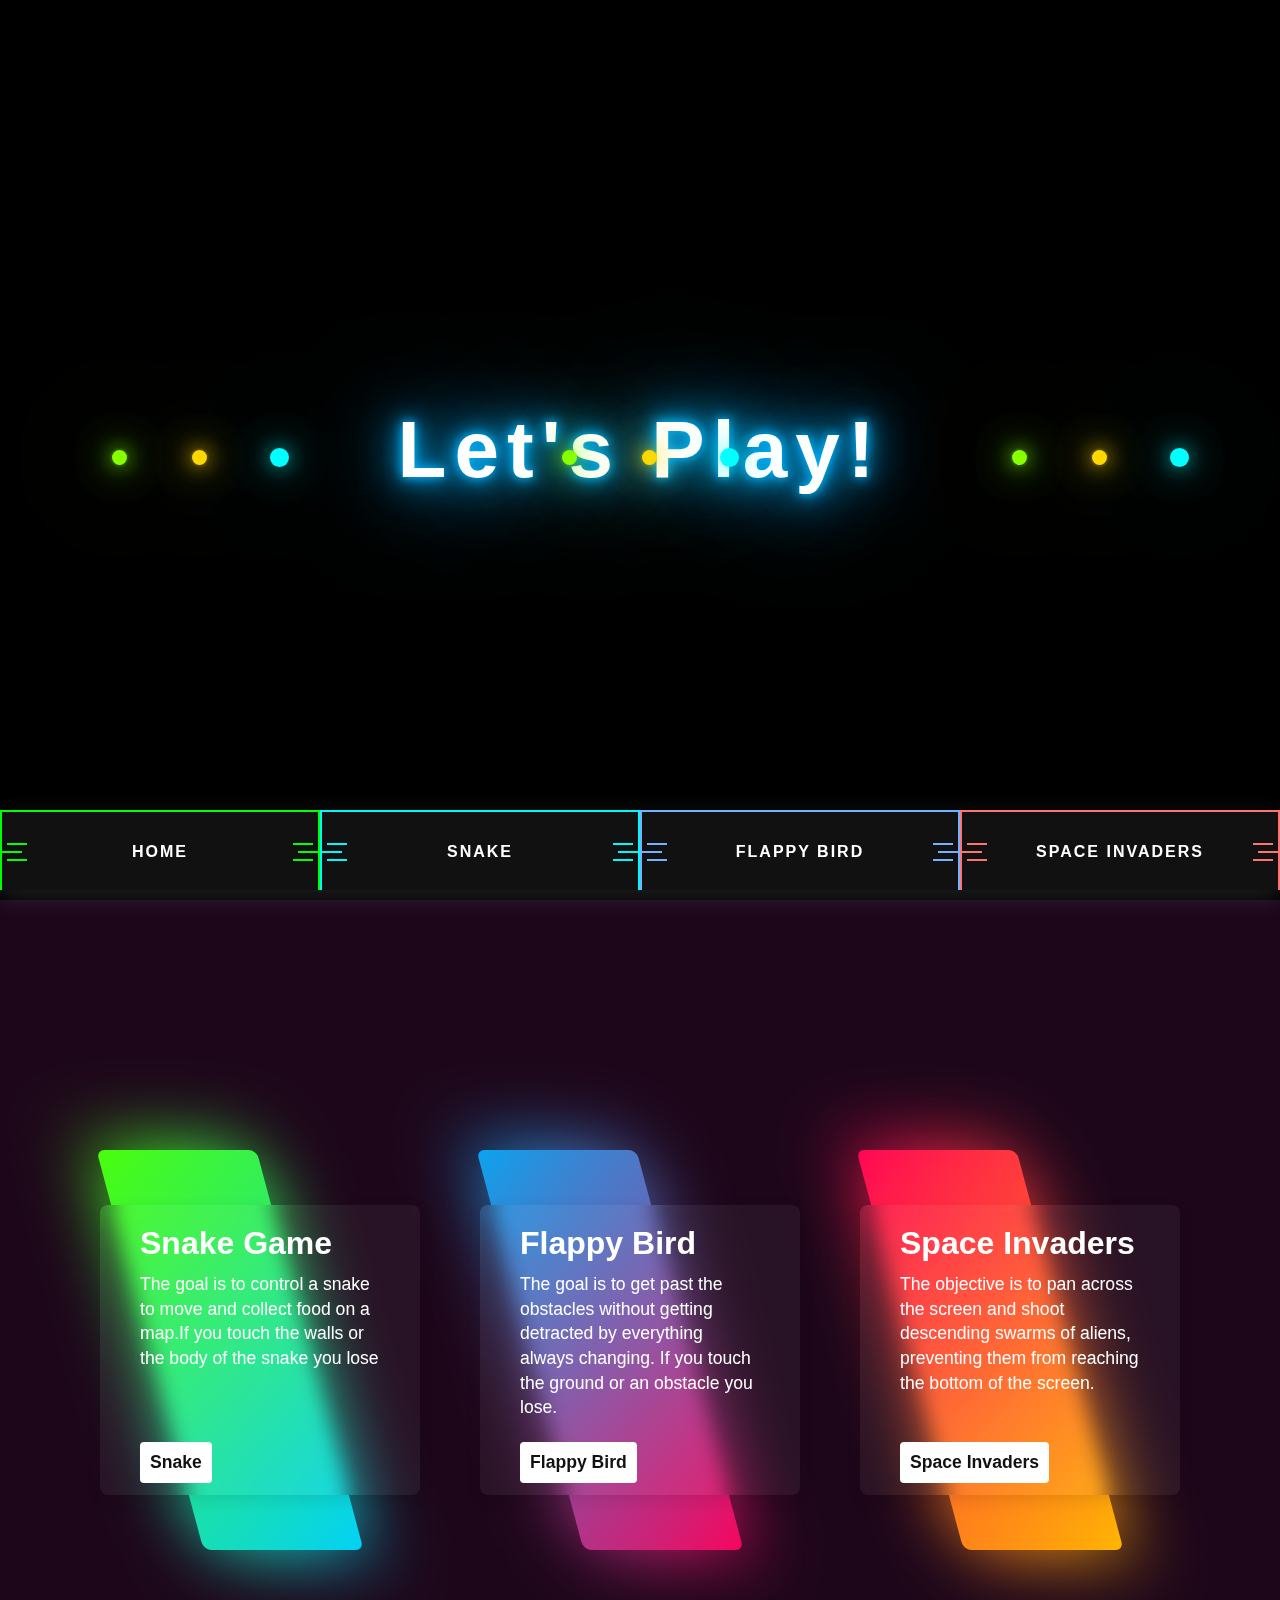
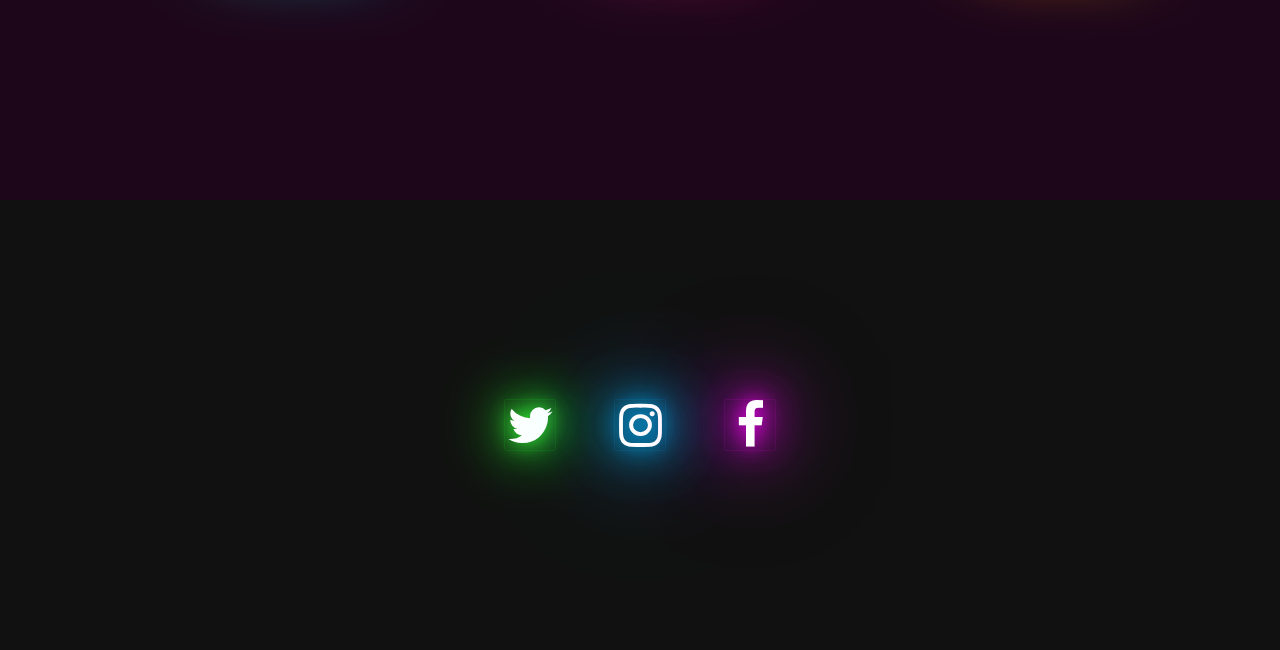
<file: index.html>
<!DOCTYPE html>
<html lang="en" >
<head>
    <meta charset="UTF-8">
    <meta http-equiv="X-UA-Compatible" content="IE=edge">
    <meta name="viewport" content="width=device-width, initial-scale=1.0">
    <meta name="description" content="website with various platform games">
    <meta name="Keywords" content="play, playgame, snake, flappy bird, ninja, pong">   
    <link rel="stylesheet" href="assets/css/style.css">
    <link rel="stylesheet" href="https://cdnjs.cloudflare.com/ajax/libs/font-awesome/4.7.0/css/font-awesome.css">
    <script src="https://cdnjs.cloudflare.com/ajax/libs/jquery/3.5.1/jquery.min.js"></script>
    <title>Let's Play</title>
</head>
<body>
    <header class="index">
        <div class="box">
            <h2>Let's Play!</h2>   
        </div>

        <div class="glowing">        
            <span style="--i:1;"></span>
            <span style="--i:2;"></span>
            <span style="--i:3;"></span>
        </div>

        <div class="glowing">
            <span style="--i:1;"></span>
            <span style="--i:2;"></span>
            <span style="--i:3;"></span>
        </div>

        <div class="glowing">
            <span style="--i:1;"></span>
            <span style="--i:2;"></span>
            <span style="--i:3;"></span>
        </div>

        <div class="glowing">
            <span style="--i:1;"></span>
            <span style="--i:2;"></span>
            <span style="--i:3;"></span>
        </div>      

        <nav>
            <a href="index.html"> <span>Home</span></a>
            <a href="assets/html/snake.html"> <span>Snake</span></a>
            <a href="assets/html/flappyBird.html"><span>Flappy Bird</span> </a>
            <a href="assets/html/spaceInvaders.html"><span>Space Invaders</span> </a>                    
        </nav>

            
            
    </header>
    <section class="body-section" id="one">
      <div class="container">
        
        <div class="box-card">
            <span></span>
            <div class="content">
                <h2>Snake Game</h2>
                <p>The goal is to control a snake to move and collect food on a map.If you touch the walls or the body of the snake you lose</p>
                <a href="assets/html/snake.html">Snake</a>
             </div>
        </div>
 
        <div class="box-card">
            <span></span>
            <div class="content">
                <h2>Flappy Bird</h2>
                <p>The goal is to get past the obstacles without getting detracted by everything always changing. If you touch the ground or an obstacle you lose.  </p>
                <a href="assets/html/flappyBird.html">Flappy Bird</a>
             </div>
        </div>

        <div class="box-card">
            <span></span>
            <div class="content">
                <h2>Space Invaders</h2>
                <p>The objective is to pan across the screen and shoot descending swarms of aliens, preventing them from reaching the bottom of the screen. </p>
                <a href="assets/html/spaceInvaders.html">Space Invaders</a>
             </div>
        </div>  
    </div>     
    </section>
    <footer>
        <ul>
            <li class="social-media">
                <span></span>
                <span></span>
                <span></span>
                <span></span>
                <span class="fa fa-twitter"></span>
            </li>
            <li class="social-media">
                <span></span>
                <span></span>
                <span></span>
                <span></span>
                <span class="fa fa-instagram"></span>
            </li>
            
            <li class="social-media">
                <span></span>
                <span></span>
                <span></span>
                <span></span>
                <span class="fa fa-facebook-f"></span>
            </li>
        </ul>       
    </footer>
  
    <script>
        $(document).ready(function(){
           $(".social-media").mouseenter(function(){
                var box = $(this);
                box.addClass('boxSkew');
                setTimeout(function(){
                    box.addClass('boxExpand');
                }, 500)
           })
           $(".social-media").mouseleave(function(){
            var box = $(this);
                box.removeClass('boxExpand');
                setTimeout(function(){
                    box.removeClass('boxSkew');
                }, 500)
           })
        });
    </script> 

</body>
</html>
</file>
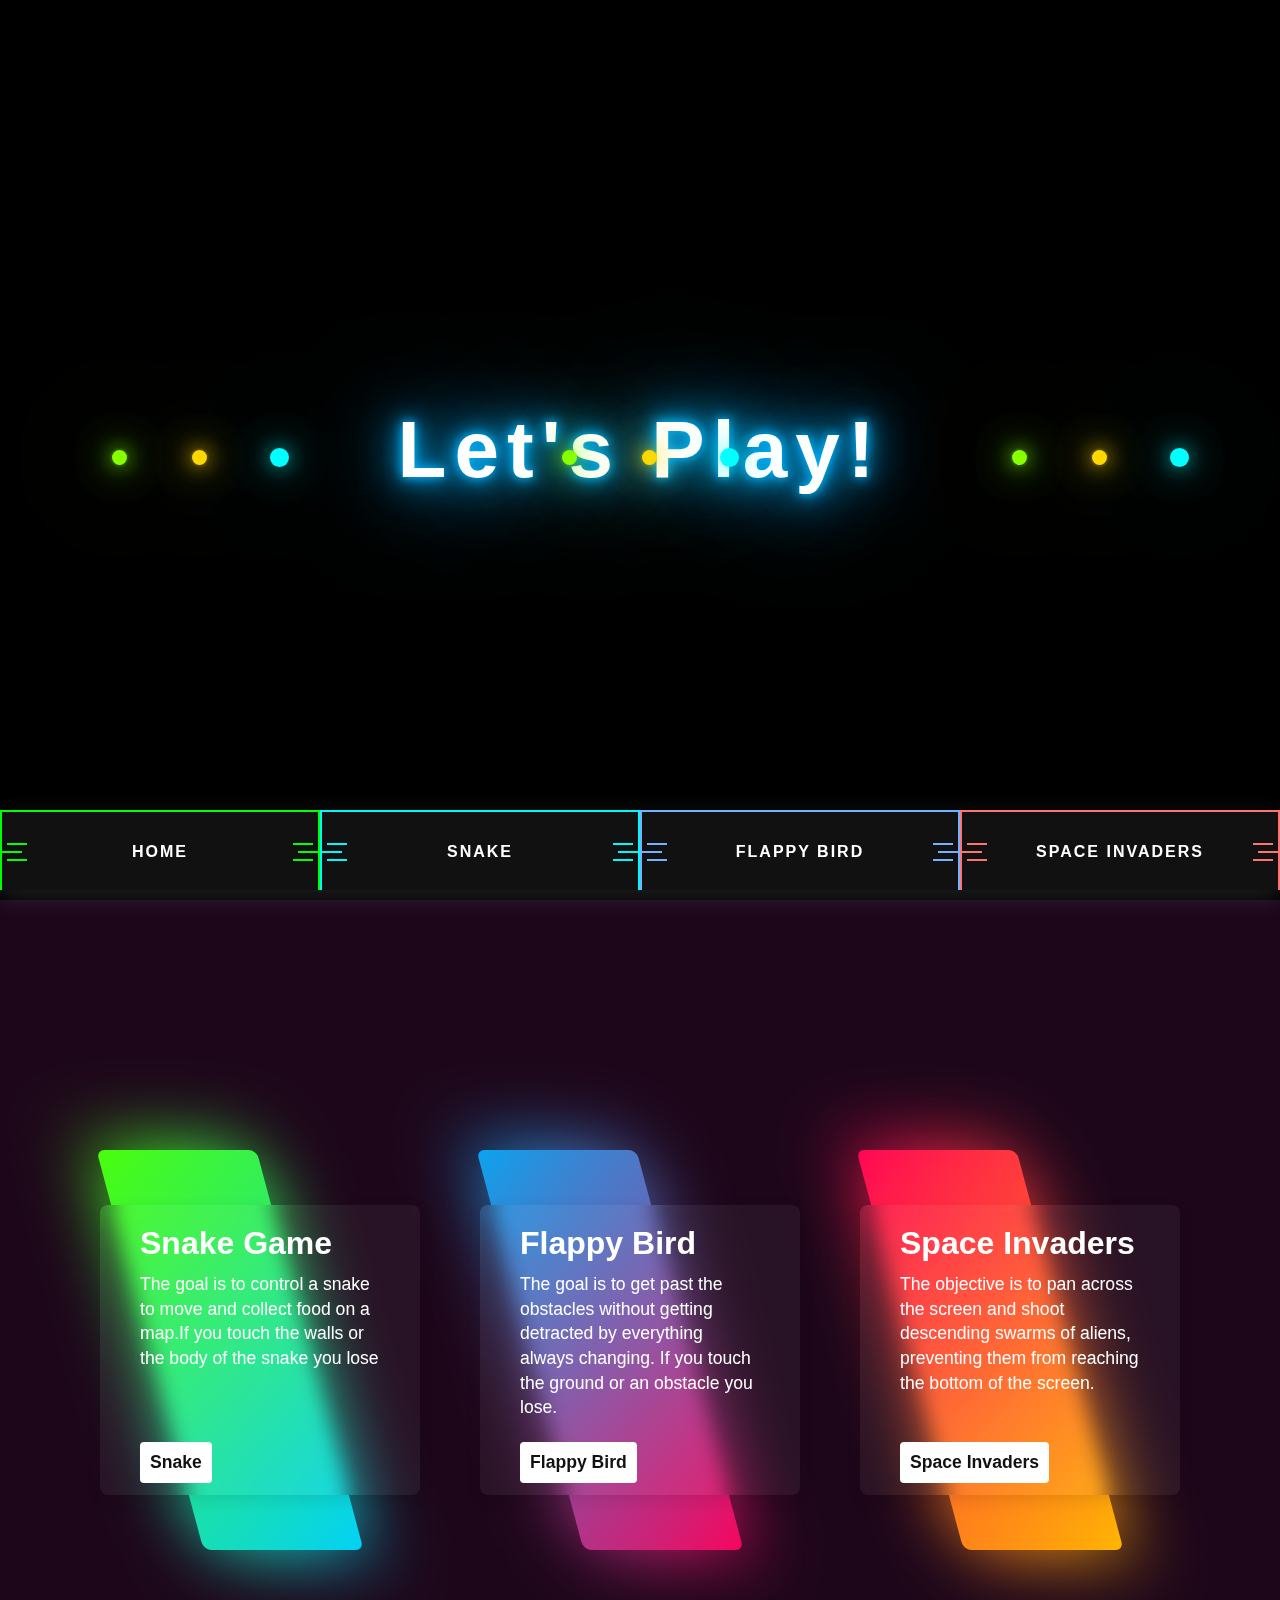
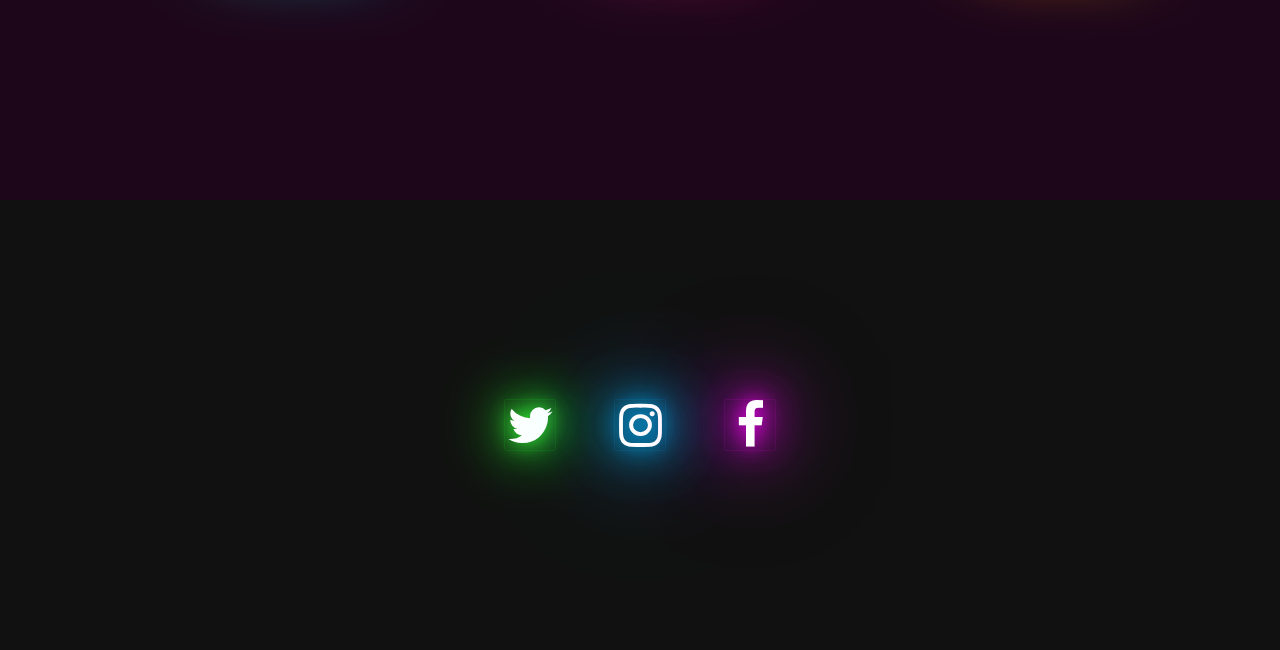
<file: assets/html/index.html>
<!DOCTYPE html>
<html lang="en" >
<head>
    <meta charset="UTF-8">
    <meta http-equiv="X-UA-Compatible" content="IE=edge">
    <meta name="viewport" content="width=device-width, initial-scale=1.0">
    <meta name="description" content="website with various platform games">
    <meta name="Keywords" content="play, playgame, snake, flappy bird, ninja, pong">   
    <link rel="stylesheet" href="../css/style.css">
    <link rel="stylesheet" href="https://cdnjs.cloudflare.com/ajax/libs/font-awesome/4.7.0/css/font-awesome.css">
    <script src="https://cdnjs.cloudflare.com/ajax/libs/jquery/3.5.1/jquery.min.js"></script>
    <title>Let's Play</title>
</head>
<body>
    <header class="index">
        <div class="box">
            <h2>Let's Play!</h2>   
        </div>

        <div class="glowing">        
            <span style="--i:1;"></span>
            <span style="--i:2;"></span>
            <span style="--i:3;"></span>
        </div>

        <div class="glowing">
            <span style="--i:1;"></span>
            <span style="--i:2;"></span>
            <span style="--i:3;"></span>
        </div>

        <div class="glowing">
            <span style="--i:1;"></span>
            <span style="--i:2;"></span>
            <span style="--i:3;"></span>
        </div>

        <div class="glowing">
            <span style="--i:1;"></span>
            <span style="--i:2;"></span>
            <span style="--i:3;"></span>
        </div>      

        <nav>
            <a href="index.html"> <span>Home</span></a>
            <a href="snake.html"> <span>Snake</span></a>
            <a href="flappyBird.html"><span>Flappy Bird</span> </a>
            <a href="spaceInvaders.html"><span>Space Invaders</span> </a>                    
        </nav>

            
            
    </header>
    <section class="body-section" id="one">
      <div class="container">
        
        <div class="box-card">
            <span></span>
            <div class="content">
                <h2>Snake Game</h2>
                <p>The goal is to control a snake to move and collect food on a map.If you touch the walls or the body of the snake you lose</p>
                <a href="snake.html">Snake</a>
             </div>
        </div>
 
        <div class="box-card">
            <span></span>
            <div class="content">
                <h2>Flappy Bird</h2>
                <p>The goal is to get past the obstacles without getting detracted by everything always changing. If you touch the ground or an obstacle you lose.  </p>
                <a href="flappyBird.html">Flappy Bird</a>
             </div>
        </div>

        <div class="box-card">
            <span></span>
            <div class="content">
                <h2>Space Invaders</h2>
                <p>The objective is to pan across the screen and shoot descending swarms of aliens, preventing them from reaching the bottom of the screen. </p>
                <a href="spaceInvaders.html">Space Invaders</a>
             </div>
        </div>  
    </div>     
    </section>
    <footer>
        <ul>
            <li class="social-media">
                <span></span>
                <span></span>
                <span></span>
                <span></span>
                <span class="fa fa-twitter"></span>
            </li>
            <li class="social-media">
                <span></span>
                <span></span>
                <span></span>
                <span></span>
                <span class="fa fa-instagram"></span>
            </li>
            
            <li class="social-media">
                <span></span>
                <span></span>
                <span></span>
                <span></span>
                <span class="fa fa-facebook-f"></span>
            </li>
        </ul>       
    </footer>
  
    <script>
        $(document).ready(function(){
           $(".social-media").mouseenter(function(){
                var box = $(this);
                box.addClass('boxSkew');
                setTimeout(function(){
                    box.addClass('boxExpand');
                }, 500)
           })
           $(".social-media").mouseleave(function(){
            var box = $(this);
                box.removeClass('boxExpand');
                setTimeout(function(){
                    box.removeClass('boxSkew');
                }, 500)
           })
        });
    </script> 

</body>
</html>
</file>
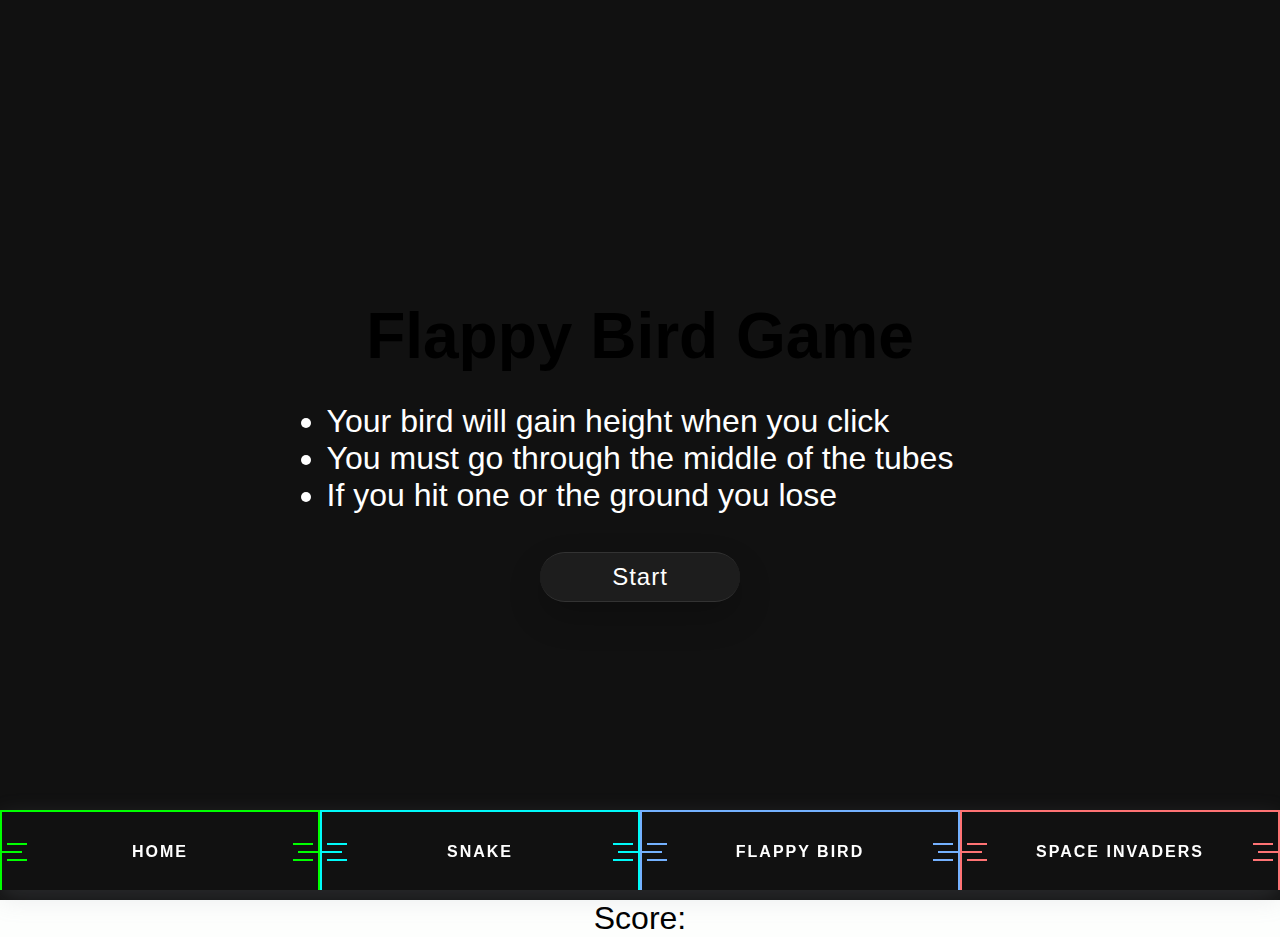
<file: assets/html/flappyBird.html>
<!DOCTYPE html>
<html lang="en" onclick="jump()">
<head>
    <meta charset="UTF-8">
    <meta http-equiv="X-UA-Compatible" content="IE=edge">
    <meta name="viewport" content="width=device-width, initial-scale=1.0">
    <meta name="description" content="website with various platform games">
    <meta name="Keywords" content="play, playgame, snake, flappy bird, ninja, pong">
    <link rel="stylesheet" href="../css/style.css">
    <title>Flappy Bird</title>
</head>
<body>
    <header>
        <nav id="menu">
            <a href="../../index.html"> Home</a>
            <a href="snake.html"> Snake</a>
            <a href="flappyBird.html"> Flappy Bird</a>
            <a href="spaceInvaders.html"> Space Invaders</a>
        </nav>
    </header>
    <section class="section" id="two">
        <div id="start-game">
            <div class="container-snake">
               <h1 class="neon-text">Flappy Bird Game</h1>
                <ul>
                    <li>
                        Your bird will gain height when you click
                    </li>
                    <li>
                        You must go through the middle of the tubes
                    </li>
                    <li>
                        If you hit one or the ground you lose
                    </li>
                </ul>

                <div class="btn-start">
                    <button id="start">Start</button>                           
                </div>            
            </div>            
        </div>
        <div id="game-over">
            <div class="container-snake-over">
            <div>
                <h1 class="neon-text-red">You Loose</h1>
               <div>
                Score: <div id="scoreBoard"></div>
               </div>
                <div class="btn-reset">
                    <button id="play-again">Play Again!</button>                           
                </div> 
            </div>
                          
            </div>            
        </div> 
        
        <div id="flappyGame">
            <div id="block"></div>
            <div id="hole"></div>
            <div id="character"></div>
        </div>
        <div class="boardInfo">
            <div id="score">
                Score: <div id="totalScore"></div>
            </div>
        </div>        
    </section>  
    <script src="../javascript/flappyBird.js"></script>
</body>
</html>
</file>
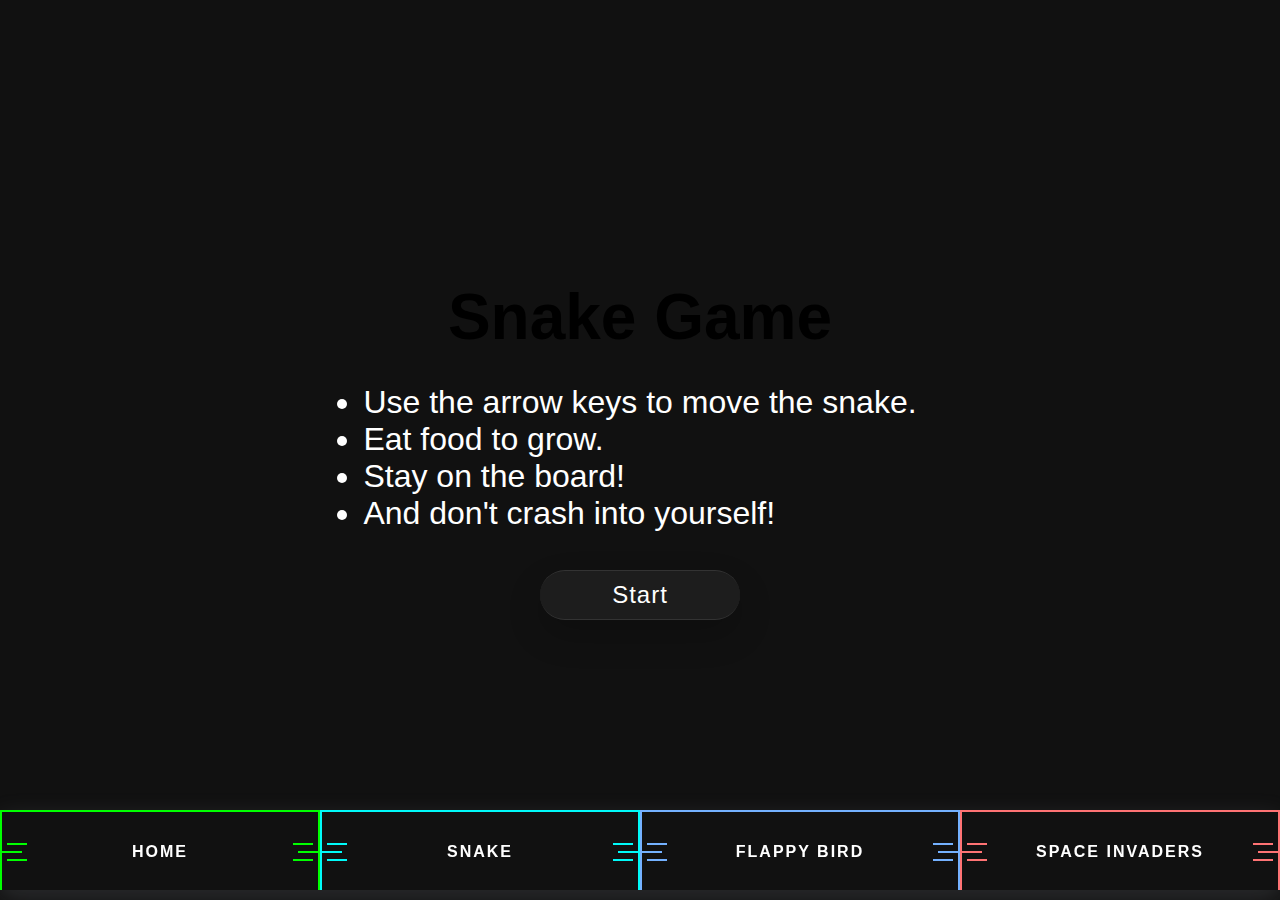
<file: assets/html/snake.html>
<!DOCTYPE html>
<html lang="en">
<head>
    <meta charset="UTF-8">
    <meta http-equiv="X-UA-Compatible" content="IE=edge">
    <meta name="viewport" content="width=device-width, initial-scale=1.0">
    <meta name="description" content="website with various platform games">
    <meta name="Keywords" content="play, playgame, snake, flappy bird, ninja, pong">
    <link rel="stylesheet" href="../css/style.css">
    <title>Snake</title> 

</head>
<body>
    <header>
        <nav id="menu">
            <a href="../../index.html"> Home</a>
            <a href="snake.html"> Snake</a>
            <a href="flappyBird.html"> Flappy Bird</a>
            <a href="spaceInvaders.html"> Space Invaders</a>
        </nav>
    </header>
    <section class="section" id="one">
         <div id="start-game">
            <div class="container-snake">
               <h1 class="neon-text">Snake Game</h1>
                <ul>
                    <li>
                        Use the arrow keys to move the snake.
                    </li>
                    <li>
                        Eat food to grow.
                    </li>
                    <li>
                        Stay on the board! 
                    </li>
                    <li>
                        And don't crash into yourself! 
                    </li>
                </ul>

                <div class="btn-start">
                    <button id="start">Start</button>                           
                </div>            
            </div>            
        </div>
        <div id="game-over">
            <div class="container-snake-over">
            <div>
                <h1 class="neon-text-red">You Loose</h1>
               <div>
                Score: <div id="scoreBoard"></div>
               </div>
                <div class="btn-reset">
                    <button id="play-again">Play Again!</button>                           
                </div> 
            </div>
                          
            </div>            
        </div>
            <div id="snake">
           <div id="board"> </div>
        <div class="boardInfo">
            <div id="score">
                Score: <div id="totalScore"></div>
            </div>
        </div> 
        </div> 
          
     </section>    
    <script src="../javascript/snakeGame.js"></script>
</body>
</html>
</file>
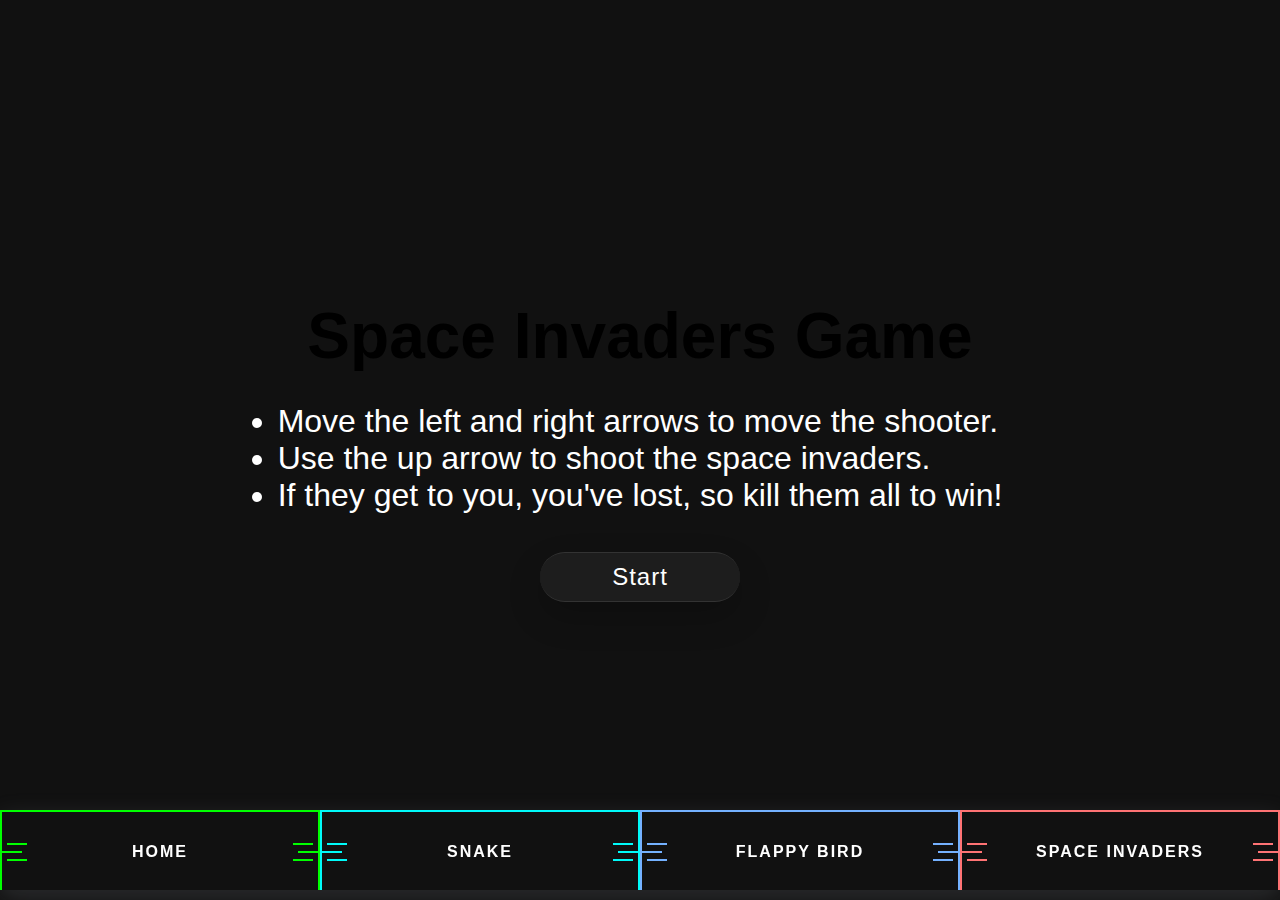
<file: assets/html/spaceInvaders.html>
<!DOCTYPE html>
<html lang="en" >
<head>
    <meta charset="UTF-8">
    <meta http-equiv="X-UA-Compatible" content="IE=edge">
    <meta name="viewport" content="width=device-width, initial-scale=1.0">
    <meta name="description" content="website with various platform games">
    <meta name="Keywords" content="play, playgame, snake, flappy bird, ninja, pong">
    <link rel="stylesheet" href="../css/style.css">
    <title>Space Invaders</title>
</head>
<body>
    <header>        
        <nav id="menu">
            <a href="../../index.html"> Home</a>
            <a href="snake.html"> Snake</a>
            <a href="flappyBird.html"> Flappy Bird</a>
            <a href="spaceInvaders.html"> Space Invaders</a>
        </nav>
    </header>

    <section class="section" id="three">
        <div id="start-game">
            <div class="container-snake">
               <h1 class="neon-text">Space Invaders Game</h1>
                <ul>
                    <li>
                        Move the left and right arrows to move the shooter.
                    </li>
                    <li>
                        Use the up arrow to shoot the space invaders.
                    </li>
                    <li>
                        If they get to you, you've lost, so kill them all to win!
                    </li>
                </ul>

                <div class="btn-start">
                    <button id="start">Start</button>                           
                </div>            
            </div>            
        </div>
        <div id="game-over">
            <div class="container-snake-over">
            <div>
                <h1 id="text-reset"> " "</h1>
               <div>
                Score: <div id="scoreBoard"></div>
               </div>
                <div class="btn-reset">
                    <button id="play-again">Play Again!</button>                           
                </div> 
            </div>
                          
            </div>            
        </div>
        <div id="invaders">
            <div class="grid"></div>
            <div class="boardInfo">
                <div id="score">
                    Score: <div id="totalScore"></div>
                </div>
            </div>
        </div>
        
        
    </section>
    
    <script src="../javascript/spaceInvaders.js"></script>
</body>
</html>
</file>
<file: assets/css/style.css>
* {
    margin: 0;
    padding: 0;
    border: none;
}

body{
    font-family: Arial;
}

html{
    scroll-behavior: smooth;  /*menu transaction to sections*/
}
/* BACKHROUND HEADER STYLE */
.index{
  width: 100%;
  min-height: 100vh;
  background: #000;  
  display: flex;
  overflow: hidden;
  justify-content: center;
  align-items: center;
}

.glowing{
 position: relative;
 min-width: 750px;
 height: 750px;
 margin: -150px;
 transform-origin: right ; 
 animation: colorChange 8s linear infinite;
}

.glowing:nth-child(even){
    transform-origin: left;
}

@keyframes colorChange {
    0%
    {
        filter: hue-rotate(0deg);
        transform: rotate(0deg);
    }
    100%
    {
        filter: hue-rotate(360deg);
        transform: rotate(360deg);
    }
    
}
.glowing span{
   position: absolute; 
   top: calc(80px * var(--i));
   left: calc(80px * var(--i));
   bottom: calc(80px * var(--i));
   right: calc(80px * var(--i));
}

.glowing span:before{
    content: '';
    position: absolute;
    top: 50%;
    left: -8px;
    width: 15px;
    height: 15px;
    background: #f00;
    border-radius: 50%;
}

.glowing span:nth-child(3n + 1):before{
    background: rgba(134, 255, 0, 1);
    box-shadow: 0 0 20px rgba(134, 255, 0,1),
                0 0 40px rgba(134, 255, 0,1),
                0 0 80px rgba(134, 255, 0,1),
                0 0 120px rgba(134, 255, 0,1),
                0 0 0 2px rgba(134, 255, 0,.1);
}

.glowing span:nth-child(3n + 2):before{
    background: rgba(255, 215, 0, 1);
    box-shadow: 0 0 20px rgba(255, 215, 0, 1),
                0 0 40px rgba(255, 215, 0, 1),
                0 0 80px rgba(255, 215, 0, 1),
                0 0 120px rgba(255, 215, 0, 1),
                0 0 0 2px rgba(255, 215, 0, .1);
}

.glowing span:nth-child(3n + 3):before{
    background: rgba(0, 255, 255, 1);
    box-shadow: 0 0 20px rgba(0, 255, 255, 1),
                0 0 40px rgba(0, 255, 255, 1),
                0 0 80px rgba(0, 255, 255, 1),
                0 0 120px rgba(0, 255, 255, 1),
                0 0 0 2px rgba(0, 255, 255, 1);
}

.glowing span:nth-child(3n + 1){
    animation: animate 10s alternate infinite;
}
.glowing span:nth-child(3n + 2){
    animation: animate-reverse 10s alternate infinite;
}

.glowing span:nth-child(3n + 3){
    animation: animate 8s alternate infinite;
}


@keyframes animate{
    0%{
        transform: rotate(0deg);
    }
    100%{
        transform: rotate(360deg);
    }
}

@keyframes animate-reverse{
    0%{
        transform: rotate(360deg);
    }
    100%{
        transform: rotate(0deg);
    }
}

/* LETTER HEADER STYLE */

.box{
    text-align: center;
    min-height:100vh;
    width: 100%;
    background: #000;
    position: absolute;
    left: 50%;
    top: 50%;
    transform: translate(-50%, -50%); /* Yep! */
    display: flex;
    justify-content: center;
    align-items: center;
}

.box h2{
    color:#fff;
    font-size: 5rem;
    font-weight: 600;
    letter-spacing: 0.1em;
    text-shadow: 0 0 10px #00b3ff,
                 0 0 20px #00b3ff,
                 0 0 40px #00b3ff,
                 0 0 80px #00b3ff,
                 0 0 120px #00b3ff;
    animation: colorChangeBox 8s linear infinite;
}

@keyframes colorChangeBox {
    0%
    {
        filter: hue-rotate(0deg);
       
    }
    100%
    {
        filter: hue-rotate(360deg);
        
    }
    
}

/* NAVBAR STYLE */

nav{
    height: 80px;
    width: 100%;
    box-shadow: rgba(149, 157, 165, 0.2) 0px 8px 24px;
    display: flex;
    position:fixed;
    top: 90vh; /* required */
    overflow: hidden;
    z-index: 60;
    background: #111;
}


nav a{
    border: 2px solid #0f0;
    flex:1;
    height: 100%;
    text-transform: uppercase;
    display: flex;
    align-items: center;
    justify-content: center;
    text-align: center;
    color: #fff;
    transition: .2s ease-in-out all;
    font-weight: 700;
    text-decoration: none;
    letter-spacing: 2px;
    transition: 0.5s;
    transition-delay: 0s;
}

nav a:hover{
    transition-delay: 1.5s;
    color: #000;
    box-shadow: 0 0 10px #0f0,
                0 0 20px #0f0,
                0 0 40px #0f0,
                0 0 80px #0f0,
                0 0 160px #0f0;
}

span{
    position: relative;
    z-index: 100;
}
nav a:nth-child(1){
    filter: hue-rotate(0deg)
}
nav a:nth-child(2){
    filter: hue-rotate(60deg)
}
nav a:nth-child(3){
    filter: hue-rotate(120deg)
}
nav a:nth-child(4){
    filter: hue-rotate(240deg)
}

nav a::before{
    content: '';
    position: absolute;
    left: 0;
    top: 50%;
    transform: translateY(-50%);
    width: 20px;
    height: 2px;
    background: #0f0;
    box-shadow: 5px -8px 0 #0f0,
                5px  8px 0 #0f0;
    transition: width 0.5s, left 0.5s, height 0.5s,
    box-shadow 0.5s ;
    transition-delay: 1s, 0.5s, 0s, 0s;
}

nav a:hover::before{
    width: 60%;
    height: 100%; 
    left: -2px;
    box-shadow: 5px 0 0 #0f0,
                5px 0 0 #0f0;
    transition-delay: 0s, 0.5s, 1s, 1s;

}

nav a::after{
    content: '';
    position: absolute;
    right:0;
    top: 50%;
    transform: translateY(-50%);
    width: 20px;
    height: 2px;
    background: #0f0;
    box-shadow: -5px -8px 0 #0f0,
                -5px  8px 0 #0f0;
    transition: width 0.5s, left 0.5s, height 0.5s,
    box-shadow 0.5s ;
    transition-delay: 1s, 0.5s, 0s, 0s;
}

nav a:hover::after{
    width: 60%;
    height: 100%; 
    right: -2px;
    box-shadow: -5px 0 0 #0f0,
                -5px 0 0 #0f0;
    transition-delay: 0s, 0.5s, 1s, 1s;

}

@media (max-width: 852px){
    nav a{
        border: 1px solid #0f0;
        flex:1;
        height: 100%;
        text-transform: uppercase;
        display: flex;
        align-items: center;
        justify-content: center;
        text-align: center;
        color: #fff;
        font-size: 0.8rem;
        text-decoration: none;

    }

    nav a::before,
    nav a::after{
        display: none;
    }

    ul li{
        font-size: 2rem;
    }
    #flappyGame{
        width: 50px;
        height: 50px;
        border: 1px solid black;
        overflow: hidden;
        display: none;
    }
}

@media (max-width: 450px){
    
    ul li{
        font-size: 1rem;
        margin: 0 37px;
    }
    #flappyGame{
        width: 10px;
        height: 10px;
        border: 1px solid black;
        overflow: hidden;
        display: none;
    }
}
/* SECTION CARDS STYLE */

.body-section{
    display: flex;
    justify-content: center;
    align-items: center;
    min-height: 100vh;
    background: #1d061a;
}

.container{
    display: flex;
    justify-content: center;
    align-items: center;
    flex-wrap: wrap; 
    padding: 40px 0;  
}

.container .box-card{
    position: relative;
    width: 320px;
    height: 400px;
    display: flex;
    justify-content: center;
    align-items: center;
    margin: 40px 30px;
    transition: 0.5s;
}

.container .box-card::before{
    content: '';
    position: absolute;
    top: 0px;
    left: 50px;
    width: 50%;
    height: 100%;
    background: #fff;
    border-radius: 8px;
    transform: skewX(15deg);
    transition: 0.5s;
}

.container .box-card::after{
    content: '';
    position: absolute;
    top: 0px;
    left: 50px;
    width: 50%;
    height: 100%;
    background: #fff;
    border-radius: 8px;
    transform: skewX(15deg);
    transition: 0.5s;
    filter: blur(38px);
    transition: 0.5s;
}

.container .box-card:hover:before,
.container .box-card:hover:after{
    transform: skewX(0deg);
    left: 20px;
    width: calc(100% - 90px);
}

.container .box-card:nth-child(1):before,
.container .box-card:nth-child(1):after{
    background: linear-gradient(315deg,  #00d0ff,#4dff03);
}

.container .box-card:nth-child(2):before,
.container .box-card:nth-child(2):after{
    background: linear-gradient(315deg, #ff0058, #03a9f4);
}

.container .box-card:nth-child(3):before,
.container .box-card:nth-child(3):after{
    background: linear-gradient(315deg, #ffbc00,#ff0058);
}



.container .box-card span{
    display: block;
    position: absolute;
    top: 0;
    left: 0;
    right: 0;
    bottom: 0;
    z-index: 50;
    pointer-events: none;
}

.container .box-card span::before{
    content: '';
    position: absolute;
    top: 0;
    left: 0;
    width: 100%;
    height: 100%;
    border-radius: 8px;
    background: rgba(255, 255, 255, 0.1);
    backdrop-filter: blur(10px);
    opacity: 0;
    transition: 0.5s;
    animation: animate 2s ease-in-out infinite;
    box-shadow: 0 5px 15px rgba(0, 0, 0, 0.05);
}

.container .box-card:hover span::before{
    top: -50px;
    left: 50px;
    width: 100px;
    height: 100px;
    opacity: 1;
}

.container .box-card span::after{
    content: '';
    position: absolute;
    bottom: 0;
    right: 0;
    width: 100%;
    height: 100%;
    border-radius: 8px;
    background: rgba(255, 255, 255, 0.1);
    backdrop-filter: blur(10px);
    opacity: 0;
    transition: 0.5s;
    animation: animate 2s ease-in-out infinite;
    box-shadow: 0 5px 15px rgba(0, 0, 0, 0.05);
    animation-delay: -1s;
}

.container .box-card:hover span::after{
    bottom: -50px;
    right: 50px;
    width: 100px;
    height: 100px;
    opacity: 1;
}

@keyframes animate{
    0%,100%
    {
        transform: translateY(10px)
    }
    50%
    {
        transform: translateY(-10px)    
    }
}

.container .box-card .content{
    width: 254px;
    height: 250px;
    position: relative;
    left: 0;
    padding: 20px 40px;
    background: rgba(255, 255, 255, 0.05);
    box-shadow: 0 5px 15px rgba(0, 0, 0, 0.1);
    border-radius: 8px;
    backdrop-filter: blur(10px);
    z-index: 1;
    transition: 0.5s;
    color:  #fff;
}

.container .box-card:hover .content{
    left: -25px;
    padding: 60px 40px;
}

.container .box-card .content h2{
    font-size: 2em;
    color: #fff;
    margin-bottom: 10px;
}

.container .box-card .content p{
    font-size: 1.1em;
    margin-bottom: 10px;
    line-height: 1.4em;
}

.container .box-card .content a{
    position: absolute;
    top: 80%;
    font-size: 1.1em;
    color: #111;
    margin-bottom: 10px;
    background: #fff;
    padding: 10px;
    border-radius: 4px;
    text-decoration: none;
    font-weight: 700;
    margin-top: 5px;
}


/* SNAKE GAME STYLE */
.section{
  background: rgba(252, 253, 251, 0.596);
  min-height: 100vh;
  margin: auto;
}
#snake{
 padding: 50px;
 display: none;
}

#board{
    max-width: 500px;
    margin: auto;
    display:grid;
    grid-template-columns: repeat(10, 1fr);
}

#score{
    font-size: 2rem;
    font-weight: 500;
    text-align: center;
}
.square{
    aspect-ratio: 1/1;
}

.emptySquare{
    background-color: #456990;
}

.snakeSquare{
    background-color: #ccf47f;
}

.foodSquare{
   background-color: #f35a69; 
}

#scoreBoard{
    font-size: 1.5rem;
    color: #fff;
    text-align: center;
    font-weight: 600;
    margin-bottom: 50px;
}

/* FLAPPY BIRD STYLE */

#flappyGame{
    width: 22rem;
    height: 29rem;
    border: 1px solid black;
    overflow: hidden;
    display: none;
    margin:auto;
}

#block{
    width: 50px;
    height: 500px;
    background-color: #000;
    position: relative;
    left: 25rem;
    overflow: hidden;
   /* animation: block 2s infinite linear;*/
}

.block-start{
    width: 50px;
    height: 500px;
    background-color: #000;
    position: relative;
    left: 400px;
    animation: block 3s infinite linear;
}

@keyframes block {
    0%{left: 400px}
    100%{left: -500px}
}

#hole{
    width: 50px;
    height: 150px;
    background-color: #fff;
    position: relative;
    left: 400px;
    top: -500px;
}

.hole-start{
    width: 50px;
    height: 150px;
    background-color: #fff;
    position: relative;
    left: 400px;
    top: -500px;
    animation: block 3s infinite linear;
}


#character{
    width: 20px;
    height: 20px;
    background-color: #f35a69;
    position: absolute;
   /* top: 100px;*/
    border-radius: 50%;
    overflow: hidden;
}

#flappyGame{
    margin: auto;
}

/* SPACE INVADERS STYLE */

.grid{
    width: 300px;
    height: 300px;
    border: solid #000 1px;
    display: flex;
    flex-wrap: wrap;
    margin: auto;    
}

#invaders{
    display: none;
    padding-top: 50px;
}
.grid div{
    width: 20px;
    height: 20px;
}

.invader{
   background-color: rgb(99, 6, 99); 
   border-radius: 10px;
}

.shooter{
    background-color: rgb(18, 161, 42); 
 }

.laser{
    background-color: rgb(245, 170, 10); 
 }

.boom{
    background-color: rgb(150, 13, 20); 
 }

.white{
    background-color: #fff;
 }


/*FOOTER STYLE */
footer{
    min-height: 50vh;
    width: 100%;
    display: flex;
    align-items: center;
    justify-content: center;
    background: #111;
    z-index: 50;
}

footer ul{
    position:relative;
    display: flex;
    flex-wrap: wrap;
}

footer ul li{
    position: relative;
    list-style: none;
    width: 50px;
    height: 50px;
    margin: 30px;
    transition: all 0.5s ease-in-out;
}

footer ul li span{
    position: absolute;
    top:0;
    left:0;
    width: 100%;
    height: 100%;
    display: flex !important;
    align-items: center !important;
    justify-content: center !important;
    font-size: 50px !important;
    color: white;
    transition: all 0.5s ease-in-out;
    background-color: transparent !important;
}

.boxSkew{
    transform: rotate(-30deg) skew(25deg);
}

.boxExpand span:nth-child(5){
    transform: translate(40px, -40px);
    opacity:1 ;
}

.boxExpand span:nth-child(4){
    opacity:0.8;
    transform: translate(30px, -30px);
}

.boxExpand span:nth-child(3){
    opacity:0.6;
    transform: translate(20px, -20px);
}

.boxExpand span:nth-child(2){
    opacity:0.4;
    transform: translate(10px, -10px);
}

.boxExpand span:nth-child(1){
    opacity:0.2;
    transform: translate(0px, -0px);
}

.fa-twitter{
    text-shadow: 0 0 20px #34e734,
                 0 0 40px #34e734,
                 0 0 60px #34e734,
                 0 0 80px #34e734;


}

.fa-instagram{
    text-shadow: 0 0 20px #00b6ff,
                 0 0 40px #00b6ff,
                 0 0 60px #00b6ff,
                 0 0 80px #00b6ff,
                 0 0 100px #00b6ff,
                 0 0 120px #00b6ff,
                 0 0 140px #00b6ff;
    
}

.fa-facebook-f{
    text-shadow: 0 0 20px #fb00ff,
                 0 0 40px #fb00ff,
                 0 0 60px #fb00ff,
                 0 0 80px #fb00ff,
                 0 0 100px #fb00ff,
                 0 0 120px #fb00ff,
                 0 0 140px #fb00ff;
}

li:nth-child(1) span{
    box-shadow: 0 0 0.01em 0 #34e734 ;
}

li:nth-child(2) span{
    box-shadow: 0 0 0.01em 0 #00b6ff ;
}

li:nth-child(3) span{
    box-shadow: 0 0 0.01em 0 #fb00ff;
}

.boxSkew:nth-child(1) span{
    box-shadow: -1px 1px 4px 3px #34e734;
    background-color: #07f8070f !important;
}

.boxSkew:nth-child(2) span{
    box-shadow: -1px 1px 4px 3px #00b6ff;
    background-color: #07adf80f  !important;
}

.boxSkew:nth-child(3) span{
    box-shadow: -1px 1px 4px 3px #fb00ff;
    background-color: #f700ff0f !important;
}

.black{
    background: white;
    width: 100%;
    align-items: baseline;
}

/* START GAME, GAME OVER PAGE */

#start-game, #game-over{
    width: 100%;
    min-height: 100vh;
    display: flex;
    align-items: center;
    justify-content: center;
    background: #111;
}

#game-over{
    display: none;
}

#start-game .neon-text{
    text-align: center;
    font-size: 4em;
    margin-bottom: 30px;
    font-weight: bold;
    animation: light 1.5s ease-in-out infinite alternate;
}

@keyframes light {
    from {
        color: #fff;
        text-shadow: 0 0 0px #00b6ff,
                     0 0 0    #00b6ff,
                     0 0 10px #00b6ff,
                     0 0 20px #00b6ff,
                     0 0 90px #00b6ff;

    }
    to 
    {
        color: lightgrey;
        text-shadow: 0 0 0px #00b6ff,
                     0 0 0 #00b6ff,
                     0 0 20px #00b6ff,
                     0 0 90px #00b6ff;
    }
}

#start-game ul{
    font-size: 2em;
    margin-bottom: 38px;
    color: #fff;
}

.btn-start, .btn-reset{
    display: flex;
    justify-content: center;
    align-items: center;
}

#start, #play-again{
    background: rgba(255, 255, 255, 0.05);
    box-shadow: 0 15px 35px rgba(0, 0, 0, 0.2);
    border-top: 1px solid rgba(255, 255, 255, 0.1);
    border-bottom: 1px solid rgba(255, 255, 255, 0.1);
    border-radius: 30px;
    color:#fff;
    font-weight: 400;
    letter-spacing: 1px;
    font-size: 1.5em;
    transition: 0.5s;
    width: 200px;
    height: 50px;

}

#start:hover{
    letter-spacing: 3px;
    background: #00b6ff;
    color: #111;
    font-weight: 600;
}

#play-again:hover{
    letter-spacing: 3px;
    background: #ff0000;
    color: #111;
    font-weight: 600;
}

#game-over .neon-text-red{
    text-align: center;
    font-size: 4em;
    margin-bottom: 30px;
    font-weight: bold;
    animation: lightRed 1.5s ease-in-out infinite alternate;
    padding-top: 20%;
}

#game-over .neon-text-green{
    text-align: center;
    font-size: 4em;
    margin-bottom: 30px;
    font-weight: bold;
    animation: lGreen 1.5s ease-in-out infinite alternate;
    padding-top: 20%;
}

@keyframes lightRed {
    from {
        color: #fff;
        text-shadow: 0 0 0px #ff0000,
                     0 0 0    #ff0000,
                     0 0 10px #ff0000,
                     0 0 20px #ff0000,
                     0 0 90px #ff0000;

    }
    to 
    {
        color: lightgrey;
        text-shadow: 0 0 0px #ff0000,
                     0 0 0 #ff0000,
                     0 0 20px #ff0000,
                     0 0 90px #ff0000;
    }
}


@keyframes lGreen {
    from {
        color: #fff;
        text-shadow: 0 0 0px #3cff00,
                     0 0 0 #3cff00,
                     0 0 10px #3cff00,
                     0 0 20px #3cff00,
                     0 0 90px #3cff00;

    }
    to 
    {
        color: lightgrey;
        text-shadow: 0 0 0px #3cff00,
                     0 0 0 #3cff00,
                     0 0 20px #3cff00,
                     0 0 90px #3cff00;
    }
}
</file>
